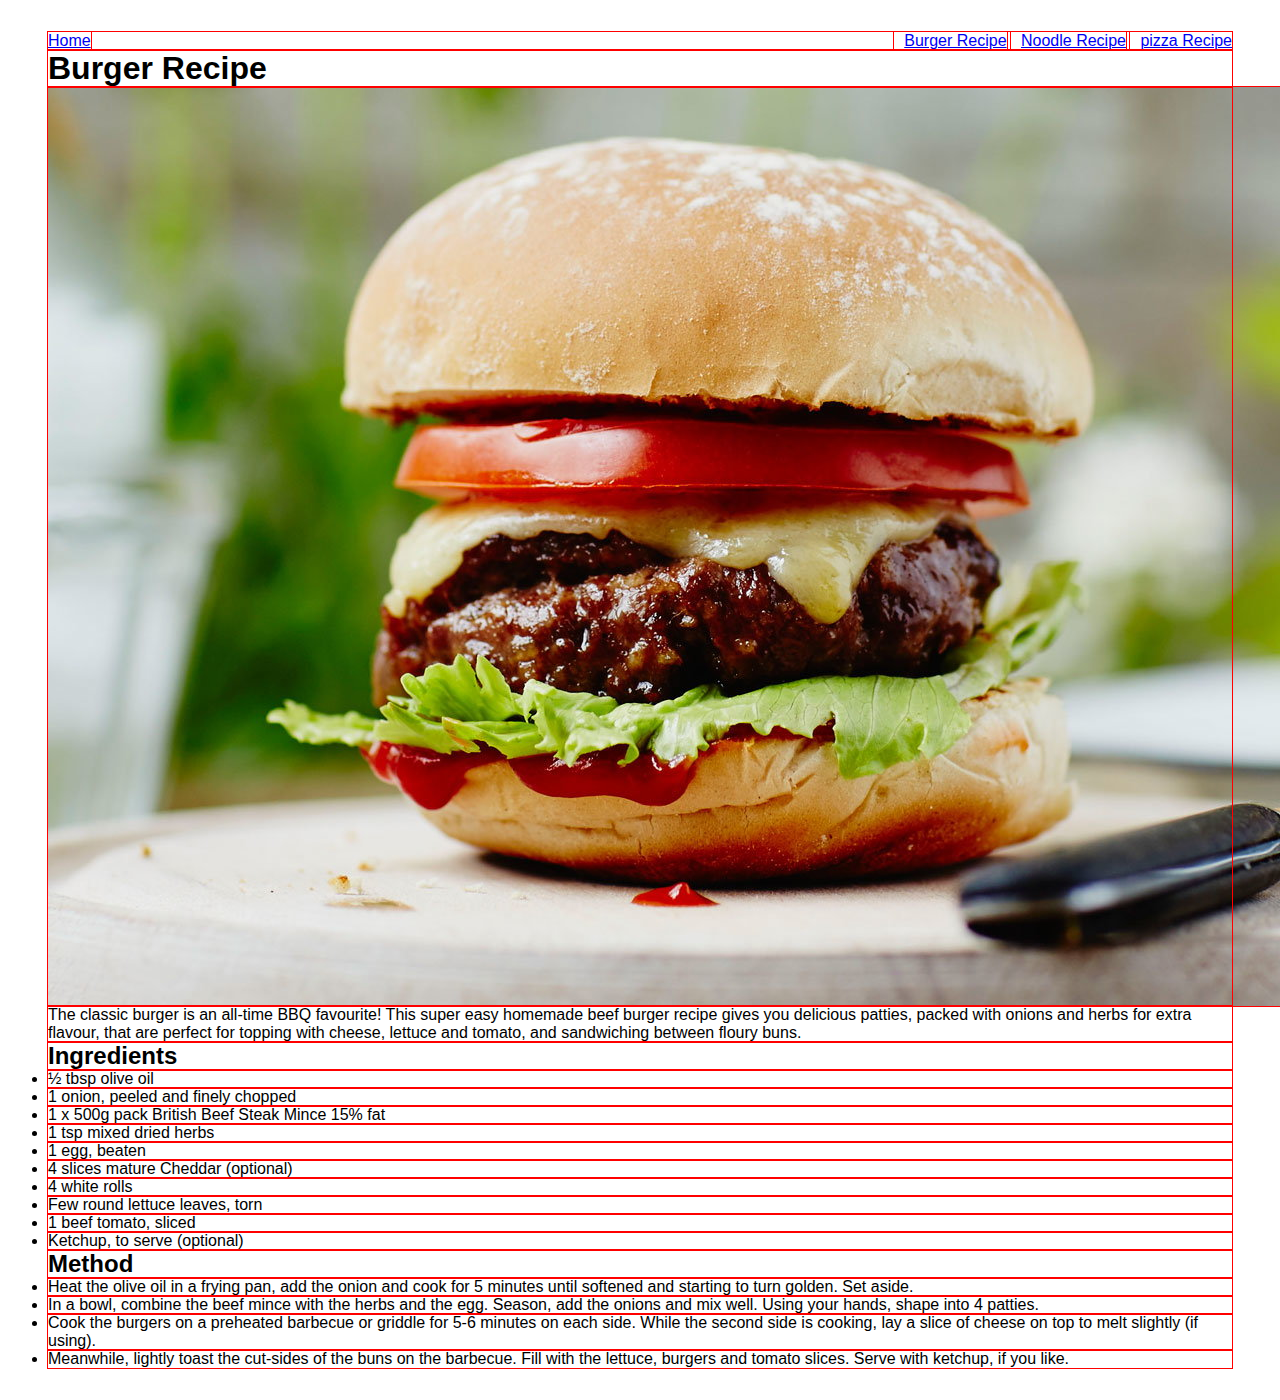
<file: recipies/burger.html>
<html lang="en">
  <head>
    <meta charset="UTF-8" />
    <meta name="viewport" content="width=device-width, initial-scale=1.0" />
    <title>Document</title>
    <link rel="stylesheet" href="../styles.css" />
  </head>
  <body>
    <div class="body-container">
      <header>
        <nav>
          <div class>
            <a href="../index.html">Home</a>
          </div>
          <div>
            <a href="burger.html">Burger Recipe</a>
            <a href="noodle.html">Noodle Recipe</a>
            <a href="pizza.html">pizza Recipe</a>
          </div>
        </nav>
      </header>
      <div class="container">
        <h1>Burger Recipe</h1>
        <img src="Burger.jpg" alt="" />
        <p>
          The classic burger is an all-time BBQ favourite! This super easy
          homemade beef burger recipe gives you delicious patties, packed with
          onions and herbs for extra flavour, that are perfect for topping with
          cheese, lettuce and tomato, and sandwiching between floury buns.
        </p>
      </div>
      <div class="ingredients">
        <h2>Ingredients</h2>
        <ul>
          <li>½ tbsp olive oil</li>
          <li>1 onion, peeled and finely chopped</li>
          <li>1 x 500g pack British Beef Steak Mince 15% fat</li>
          <li>1 tsp mixed dried herbs</li>
          <li>1 egg, beaten</li>
          <li>4 slices mature Cheddar (optional)</li>
          <li>4 white rolls</li>
          <li>Few round lettuce leaves, torn</li>
          <li>1 beef tomato, sliced</li>
          <li>Ketchup, to serve (optional)</li>
        </ul>
      </div>
      <div class="method">
        <h2>Method</h2>
        <ul>
          <li>
            Heat the olive oil in a frying pan, add the onion and cook for 5
            minutes until softened and starting to turn golden. Set aside.
          </li>
          <li>
            In a bowl, combine the beef mince with the herbs and the egg.
            Season, add the onions and mix well. Using your hands, shape into 4
            patties.
          </li>
          <li>
            Cook the burgers on a preheated barbecue or griddle for 5-6 minutes
            on each side. While the second side is cooking, lay a slice of
            cheese on top to melt slightly (if using).
          </li>
          <li>
            Meanwhile, lightly toast the cut-sides of the buns on the barbecue.
            Fill with the lettuce, burgers and tomato slices. Serve with
            ketchup, if you like.
          </li>
        </ul>
      </div>
    </div>
  </body>
</html>
</file>
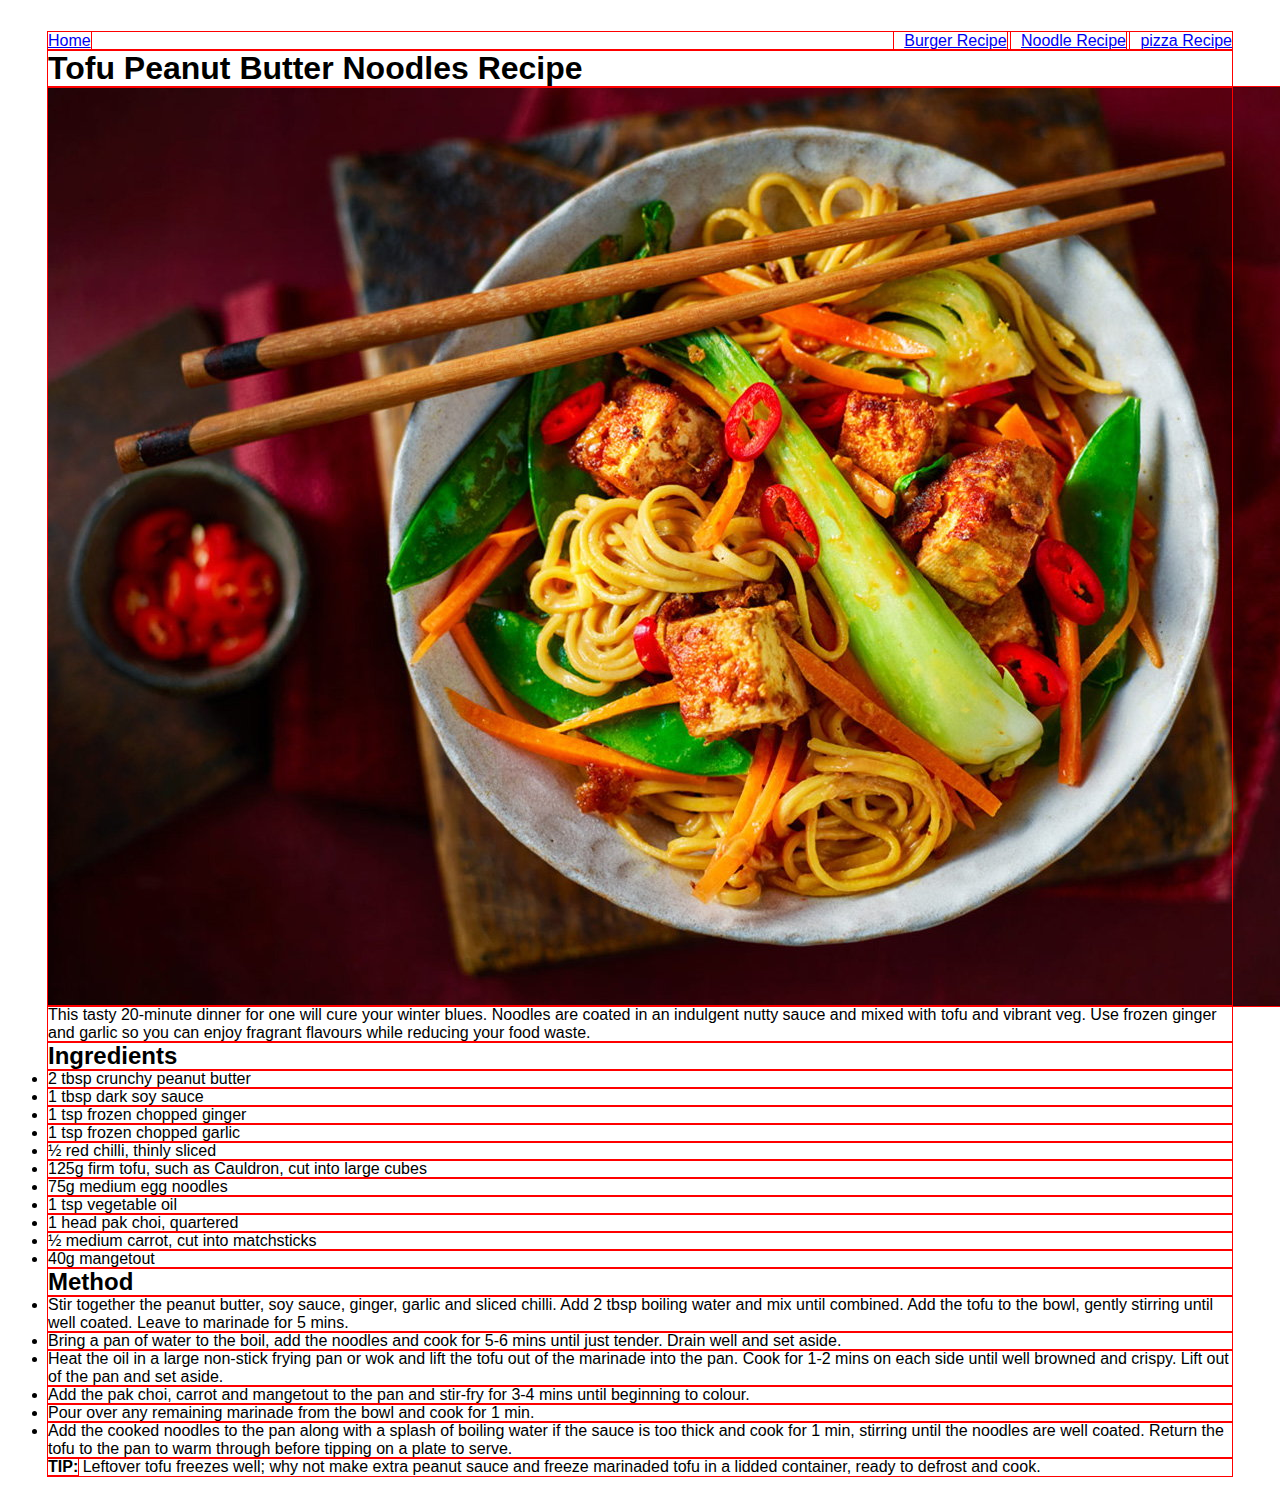
<file: recipies/noodle.html>
<html lang="en">
  <head>
    <meta charset="UTF-8" />
    <meta name="viewport" content="width=device-width, initial-scale=1.0" />
    <title>Noodle Recipe</title>
    <link rel="stylesheet" href="../styles.css" />
  </head>
  <body>
    <div class="body-container">
      <header>
        <nav>
          <div class>
            <a href="../index.html">Home</a>
          </div>
          <div>
            <a href="burger.html">Burger Recipe</a>
            <a href="noodle.html">Noodle Recipe</a>
            <a href="pizza.html">pizza Recipe</a>
          </div>
        </nav>
      </header>
      <div class="container">
        <h1>Tofu Peanut Butter Noodles Recipe</h1>
        <img src="Noodles.jpg" alt="" />
        <p>
          This tasty 20-minute dinner for one will cure your winter blues.
          Noodles are coated in an indulgent nutty sauce and mixed with tofu and
          vibrant veg. Use frozen ginger and garlic so you can enjoy fragrant
          flavours while reducing your food waste.
        </p>
      </div>
      <div class="ingredients">
        <h2>Ingredients</h2>
        <ul>
          <li>2 tbsp crunchy peanut butter</li>
          <li>1 tbsp dark soy sauce</li>
          <li>1 tsp frozen chopped ginger</li>
          <li>1 tsp frozen chopped garlic</li>
          <li>½ red chilli, thinly sliced</li>
          <li>125g firm tofu, such as Cauldron, cut into large cubes</li>
          <li>75g medium egg noodles</li>
          <li>1 tsp vegetable oil​</li>
          <li>1 head pak choi, quartered</li>
          <li>½ medium carrot, cut into matchsticks</li>
          <li>40g mangetout</li>
        </ul>
      </div>
      <div class="method">
        <h2>Method</h2>
        <ul>
          <li>
            Stir together the peanut butter, soy sauce, ginger, garlic and
            sliced chilli. Add 2 tbsp boiling water and mix until combined. Add
            the tofu to the bowl, gently stirring until well coated. Leave to
            marinade for 5 mins.
          </li>
          <li>
            Bring a pan of water to the boil, add the noodles and cook for 5-6
            mins until just tender. Drain well and set aside.
          </li>
          <li>
            Heat the oil in a large non-stick frying pan or wok and lift the
            tofu out of the marinade into the pan. Cook for 1-2 mins on each
            side until well browned and crispy. Lift out of the pan and set
            aside.
          </li>
          <li>
            Add the pak choi, carrot and mangetout to the pan and stir-fry for
            3-4 mins until beginning to colour.
          </li>
          <li>
            Pour over any remaining marinade from the bowl and cook for 1 min.
          </li>
          <li>
            Add the cooked noodles to the pan along with a splash of boiling
            water if the sauce is too thick and cook for 1 min, stirring until
            the noodles are well coated. Return the tofu to the pan to warm
            through before tipping on a plate to serve.
          </li>
        </ul>
        <p>
          <b>TIP:</b> Leftover tofu freezes well; why not make extra peanut
          sauce and freeze marinaded tofu in a lidded container, ready to
          defrost and cook.
        </p>
      </div>
    </div>
  </body>
</html>
</file>
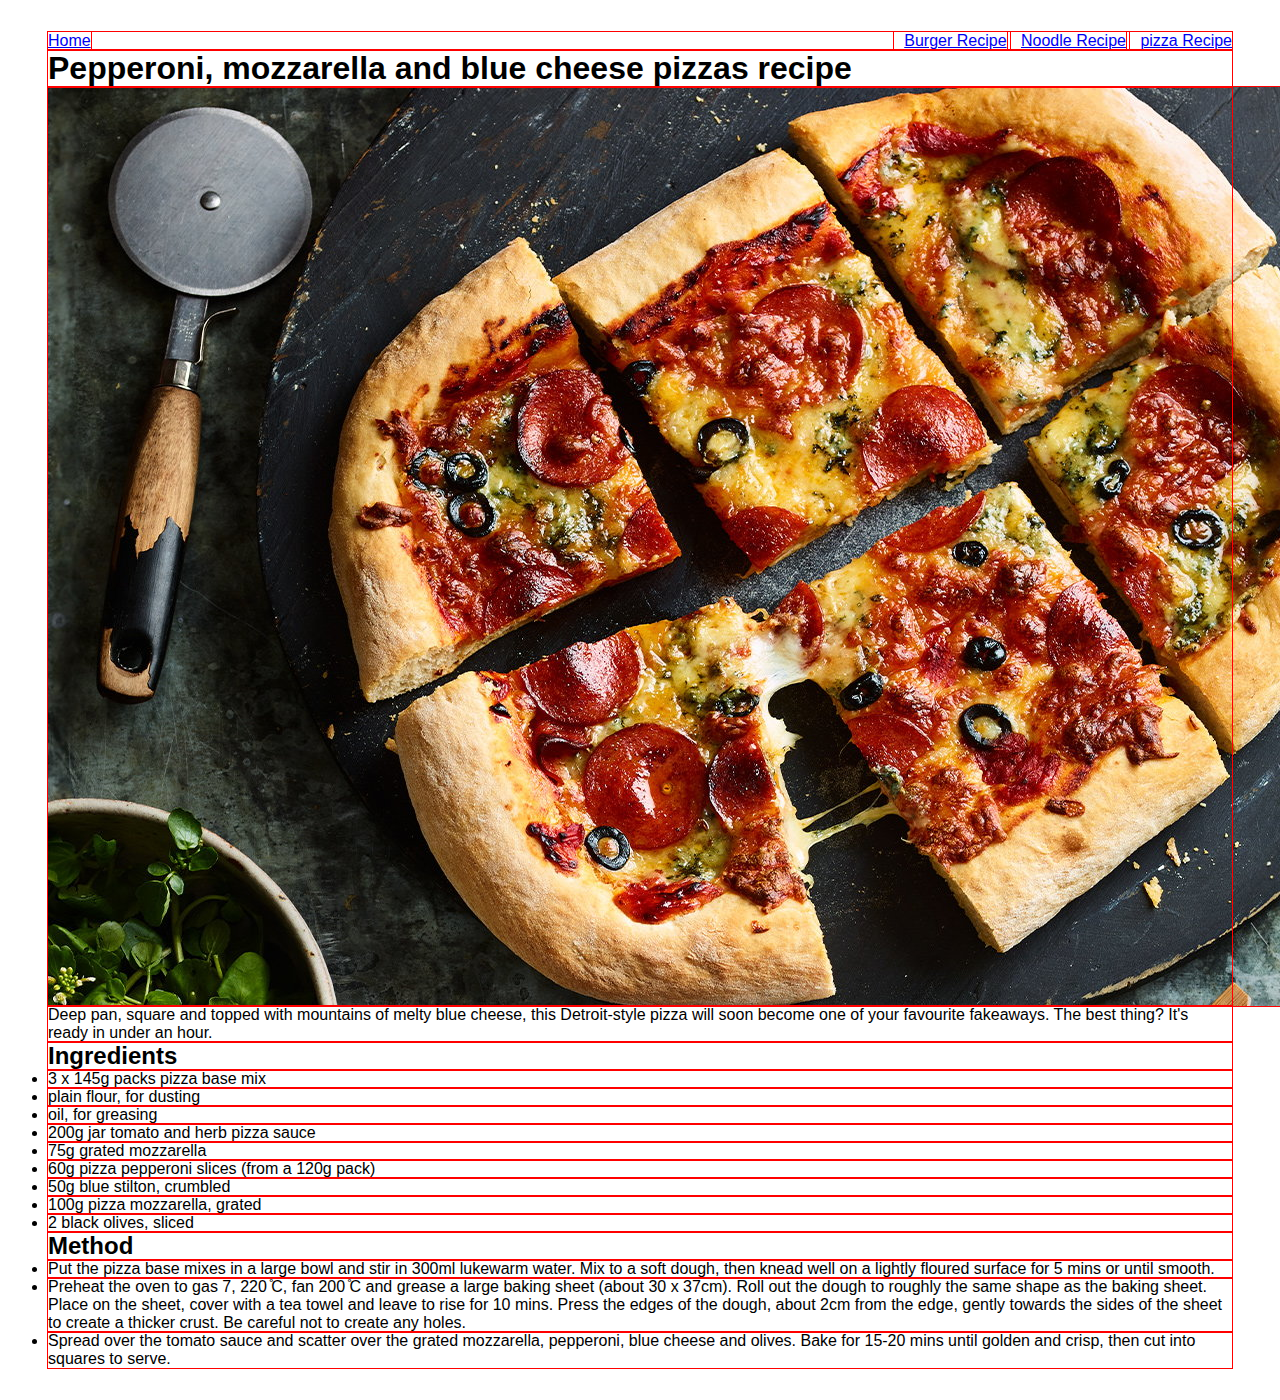
<file: recipies/pizza.html>
<html lang="en">
  <head>
    <meta charset="UTF-8" />
    <meta name="viewport" content="width=device-width, initial-scale=1.0" />
    <title>Pizza Recpies</title>
    <link rel="stylesheet" href="../styles.css" />
  </head>
  <body>
    <div class="body-container">
      <header>
        <nav>
          <div class>
            <a href="../index.html">Home</a>
          </div>
          <div>
            <a href="burger.html">Burger Recipe</a>
            <a href="noodle.html">Noodle Recipe</a>
            <a href="pizza.html">pizza Recipe</a>
          </div>
        </nav>
      </header>
      <div class="container">
        <h1>Pepperoni, mozzarella and blue cheese pizzas recipe</h1>
        <img src="Pizza.jpg" alt="" />
        <p>
          Deep pan, square and topped with mountains of melty blue cheese, this
          Detroit-style pizza will soon become one of your favourite fakeaways.
          The best thing? It's ready in under an hour.
        </p>
      </div>
      <div class="ingredients">
        <h2>Ingredients</h2>
        <ul>
          <li>3 x 145g packs pizza base mix</li>
          <li>plain flour, for dusting</li>
          <li>oil, for greasing</li>
          <li>200g jar tomato and herb pizza sauce</li>
          <li>75g grated mozzarella</li>
          <li>60g pizza pepperoni slices (from a 120g pack)</li>
          <li>50g blue stilton, crumbled</li>
          <li>100g pizza mozzarella, grated ​</li>
          <li>2 black olives, sliced</li>
        </ul>
      </div>
      <div class="method">
        <h2>Method</h2>
        <ul>
          <li>
            Put the pizza base mixes in a large bowl and stir in 300ml lukewarm
            water. Mix to a soft dough, then knead well on a lightly floured
            surface for 5 mins or until smooth.
          </li>
          <li>
            Preheat the oven to gas 7, 220 ̊C, fan 200 ̊C and grease a large
            baking sheet (about 30 x 37cm). Roll out the dough to roughly the
            same shape as the baking sheet. Place on the sheet, cover with a tea
            towel and leave to rise for 10 mins. Press the edges of the dough,
            about 2cm from the edge, gently towards the sides of the sheet to
            create a thicker crust. Be careful not to create any holes.
          </li>
          <li>
            Spread over the tomato sauce and scatter over the grated mozzarella,
            pepperoni, blue cheese and olives. Bake for 15-20 mins until golden
            and crisp, then cut into squares to serve.
          </li>
        </ul>
      </div>
    </div>
  </body>
</html>
</file>
<file: styles.css>
* {
  padding: 0;
  margin: 0;
  box-sizing: border-box;
  outline: 1px solid red;
  font-family: Arial, Helvetica, sans-serif;
}
.body-container {
  padding: 2rem 3rem;
}
header nav {
  display: flex;
  justify-content: space-between;
}
header nav div:nth-child(2) a {
  padding-left: 10px;
}
</file>
